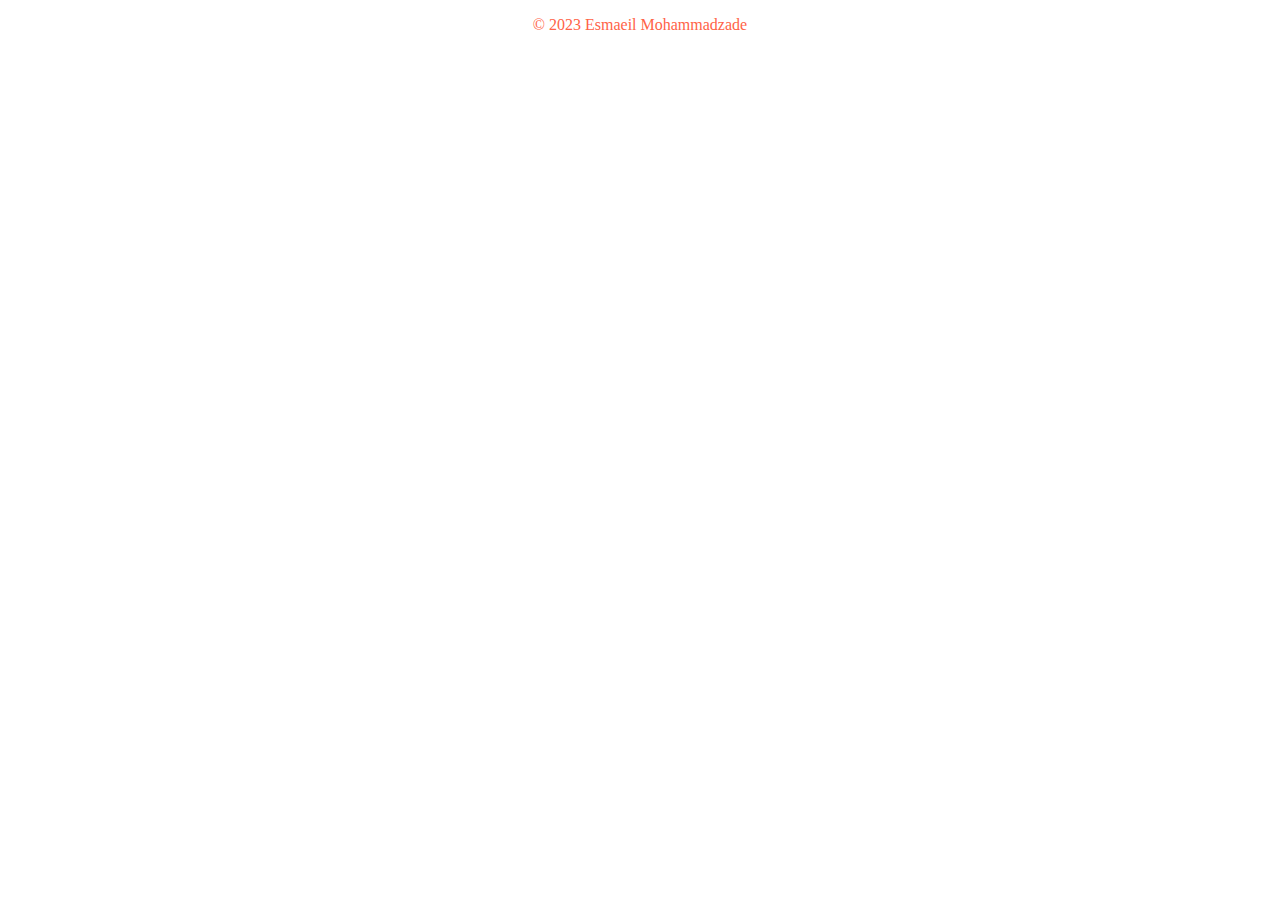
<file: number-guess/index.html>
<!DOCTYPE html>
<html lang="en">
  <head>
    <meta charset="UTF-8" />
    <meta name="viewport" content="width=device-width, initial-scale=1.0" />
    <title>Number Guess</title>
  </head>
  <body>
    <footer>
      <p style="text-align: center; color: tomato">
        &copy; 2023 Esmaeil Mohammadzade
      </p>
    </footer>
    <script src="./app.js"></script>
  </body>
</html>
</file>
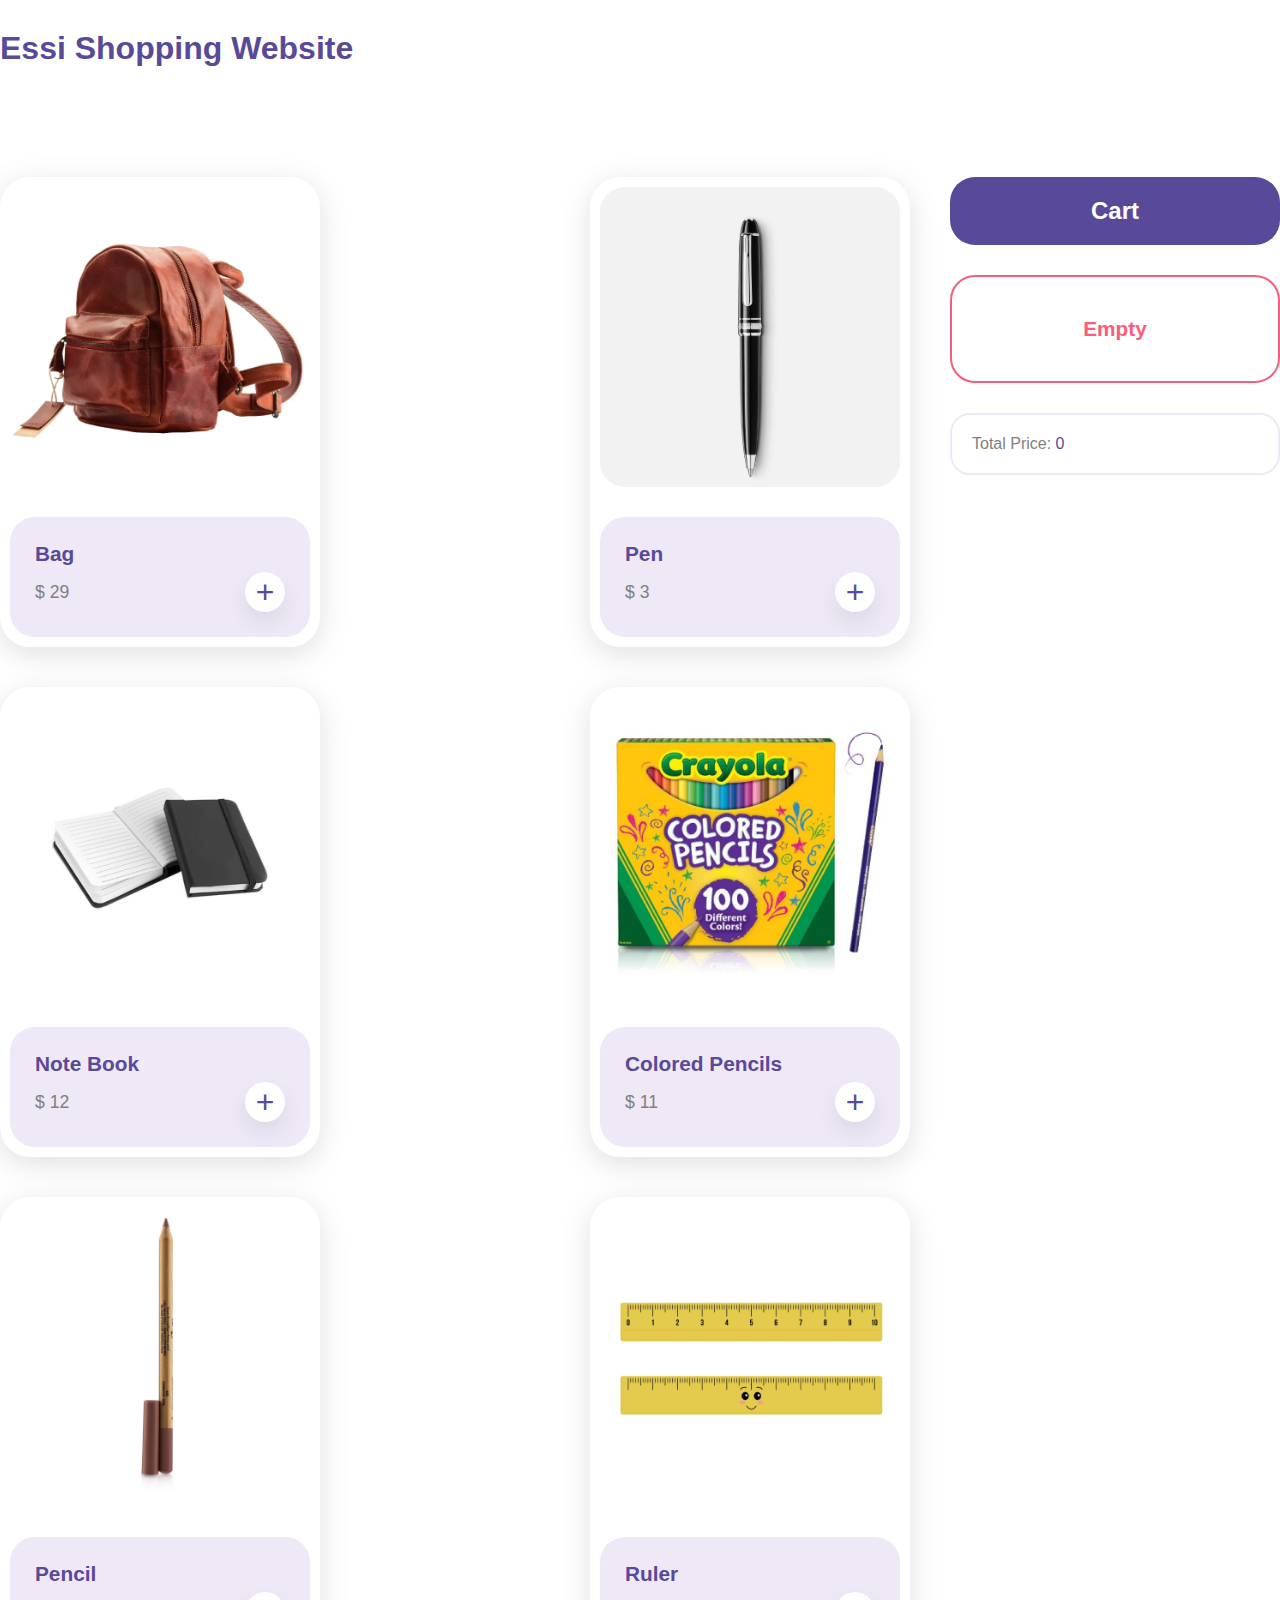
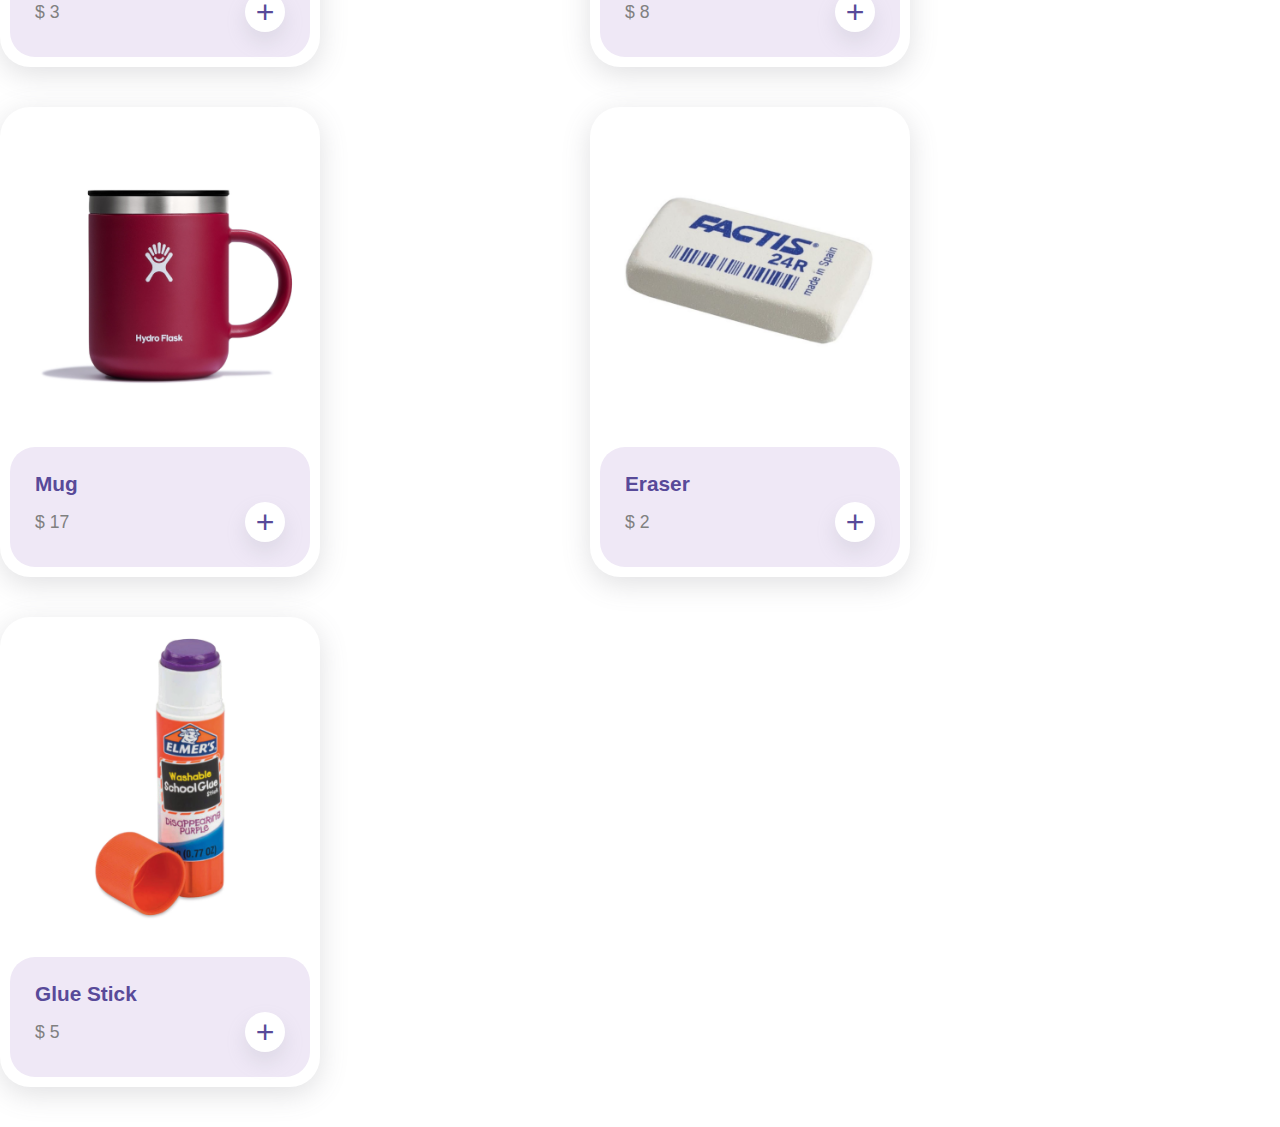
<file: oop-shoping/index.html>
<!DOCTYPE html>
<html lang="en">
<head>
    <meta charset="UTF-8">
    <meta name="viewport" content="width=device-width, initial-scale=1.0">
    <link rel="stylesheet" href="./css/style.css" />
    <title>Shoping</title>
</head>
<body>
    <header><h1>Essi Shopping Website</h1></header>
    <main>
        <section id="products"></section>
        <section id="cart">
            <h3>Cart</h3>
            <section id="cart-list"><h5>Empty</h5></section>
            <section id="total-price">Total Price: <span>0</span></section>
        </section>
    </main>
    <script type="module" src="./app.js"></script>
</body>
</html>
</file>
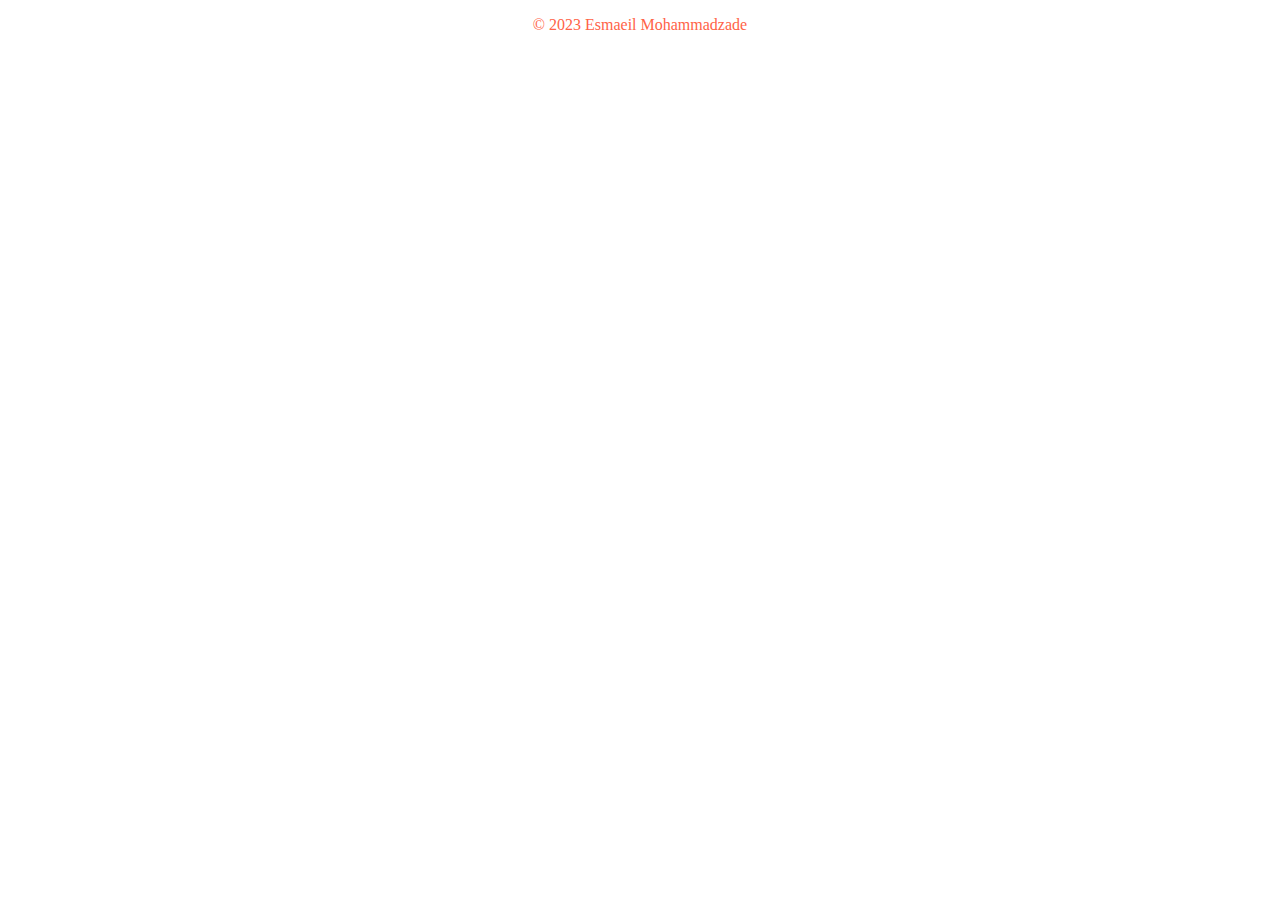
<file: rock-paper-scissors/index.html>
<!DOCTYPE html>
<html lang="en">
<head>
    <meta charset="UTF-8">
    <meta name="viewport" content="width=device-width, initial-scale=1.0">
    <title>Rock Paper Secissor</title>
</head>
<body>
    
    <footer><p style="text-align:center; color:tomato ">&copy; 2023 Esmaeil Mohammadzade</p></footer>
<script src="./app.js"></script>
</body>
</html>
</file>
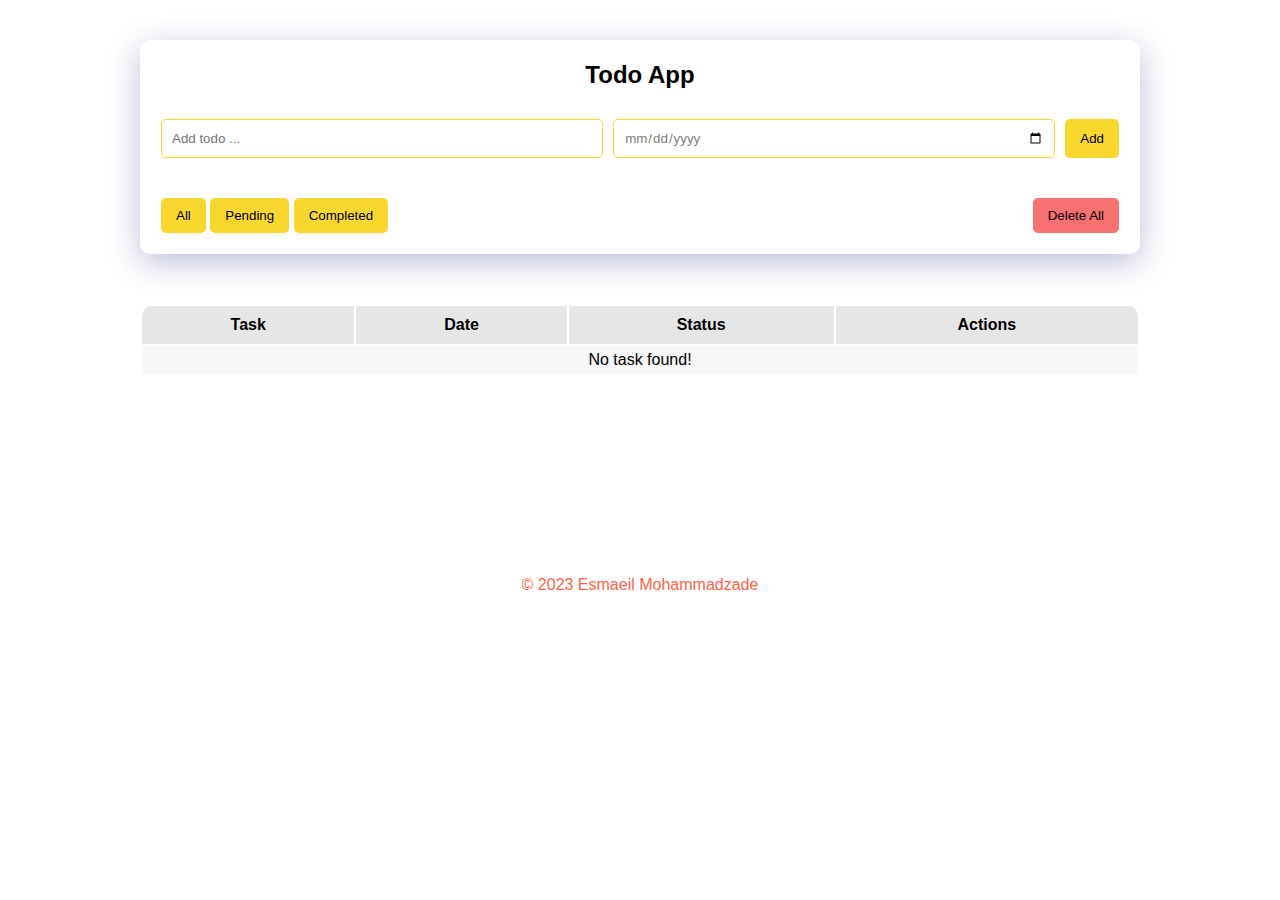
<file: Todo-App/index.html>
<!DOCTYPE html>
<html lang="en">
  <head>
    <meta charset="UTF-8" />
    <meta name="viewport" content="width=device-width, initial-scale=1.0" />
    <title>Todo App</title>
    <link rel="stylesheet" href="./css/style.css" />
  </head>
  <body>
    <div class="container">
      <h2>Todo App</h2>
      <div class="input-section">
        <input type="text" placeholder="Add todo ..." id="task-input" />
        <input type="date" id="date-input" />
        <button id="add-button">Add</button>
        <button id="edit-button">Edit</button>
      </div>

      <div class="todos-oprator">
        <div>
          <button class="filter-todos" data-filter="all">All</button>
          <button class="filter-todos" data-filter="pending">Pending</button>
          <button class="filter-todos" data-filter="completed">
            Completed
          </button>
        </div>
        <button id="delete-all-button">Delete All</button>
      </div>
    </div>
    <div id="alert-message"></div>
    <div class="table">
      <table>
        <thead>
          <tr>
            <th>Task</th>
            <th>Date</th>
            <th>Status</th>
            <th>Actions</th>
          </tr>
        </thead>
        <tbody></tbody>
      </table>
    </div>
    <footer>
      <p style="text-align: center; color: tomato; margin-top: 20%">
        &copy; 2023 Esmaeil Mohammadzade
      </p>
    </footer>
    <script src="./js/app.js"></script>
  </body>
</html>
</file>
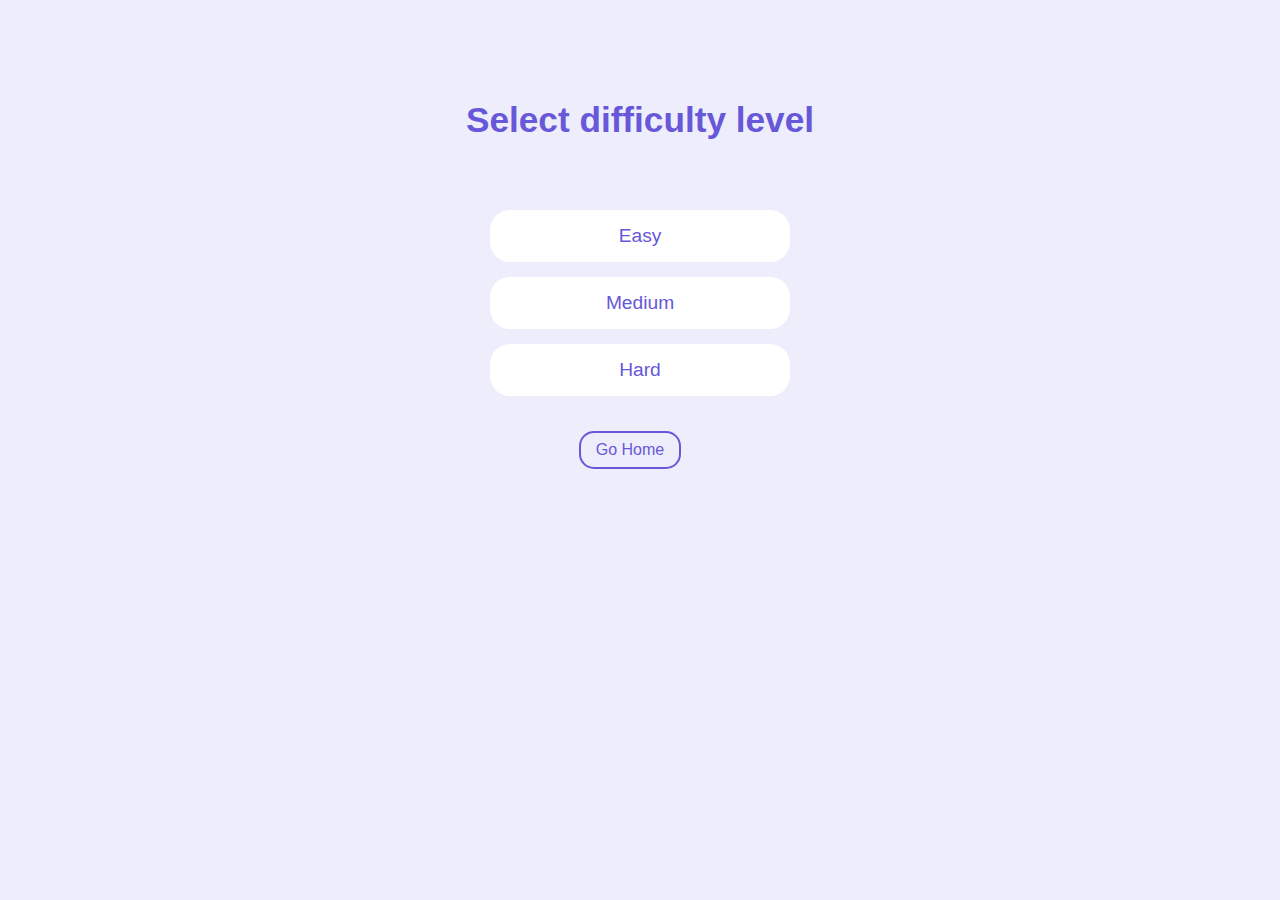
<file: Quiz-App/difficulty.html>
<!DOCTYPE html>
<html lang="en">
<head>
    <meta charset="UTF-8">
    <meta name="viewport" content="width=device-width, initial-scale=1.0">
    <link rel="stylesheet" href="./css/global.css" />
    <link rel="stylesheet" href="./css/difficulty.css" />
    <title>Difficulty Level</title>
</head>
<body>
    <h3>Select difficulty level</h3>
    <button>Easy</button>
    <button>Medium</button>
    <button>Hard</button>
    <a href="/">Go Home</a>

    <script src="./js/difficulty.js"></script>
</body>
</html>
</file>
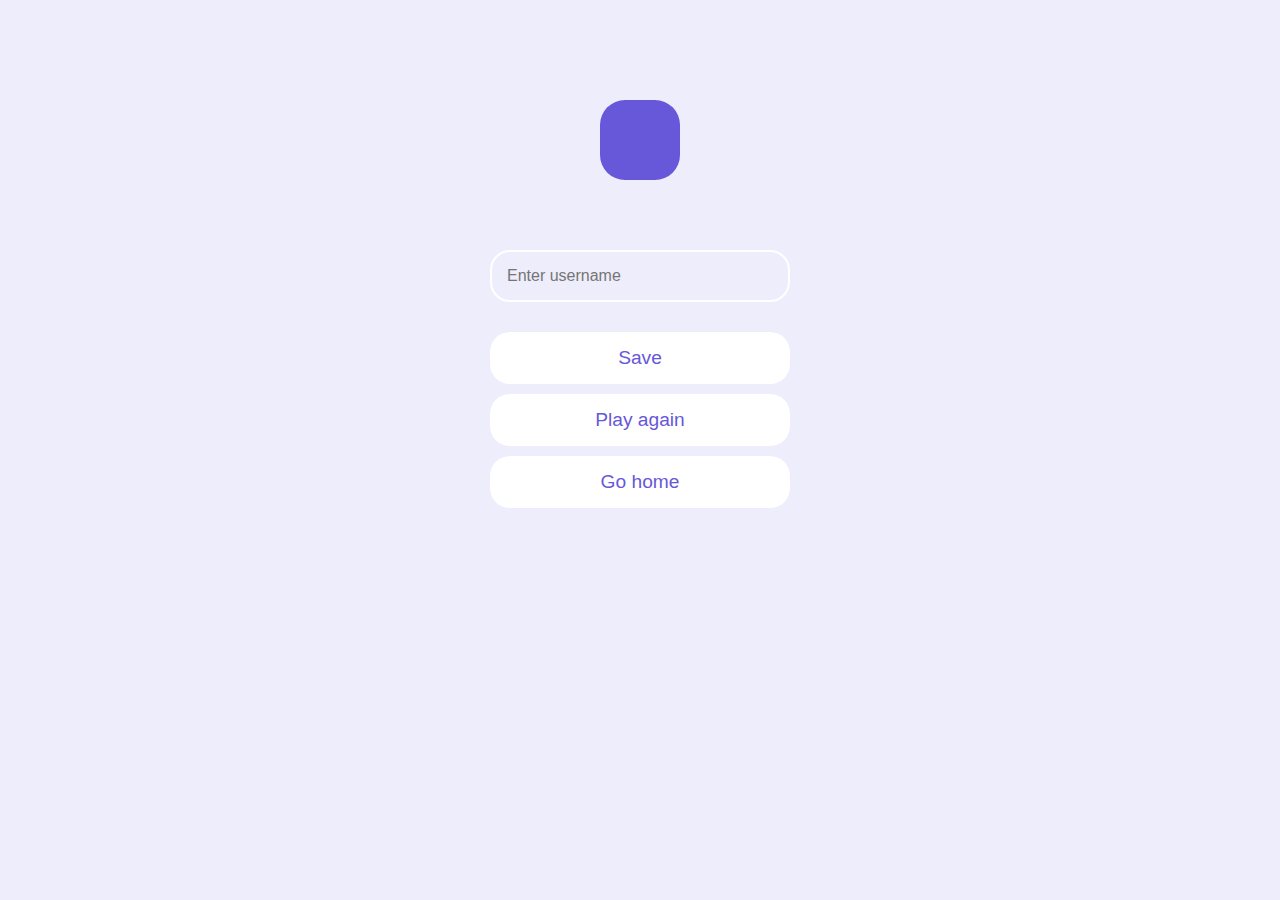
<file: Quiz-App/end.html>
<!DOCTYPE html>
<html lang="en">
  <head>
    <meta charset="UTF-8" />
    <meta name="viewport" content="width=device-width, initial-scale=1.0" />
    <link rel="stylesheet" href="./css/global.css" />
    <link rel="stylesheet" href="./css/end.css" />
    <title>End Game</title>
  </head>
  <body>
    <p></p>
    <input type="text" placeholder="Enter username" />
    <button>Save</button>
    <a href="./game.html">Play again</a>
    <a href="/">Go home</a>
    <script src="./js/end.js"></script>
  </body>
</html>
</file>
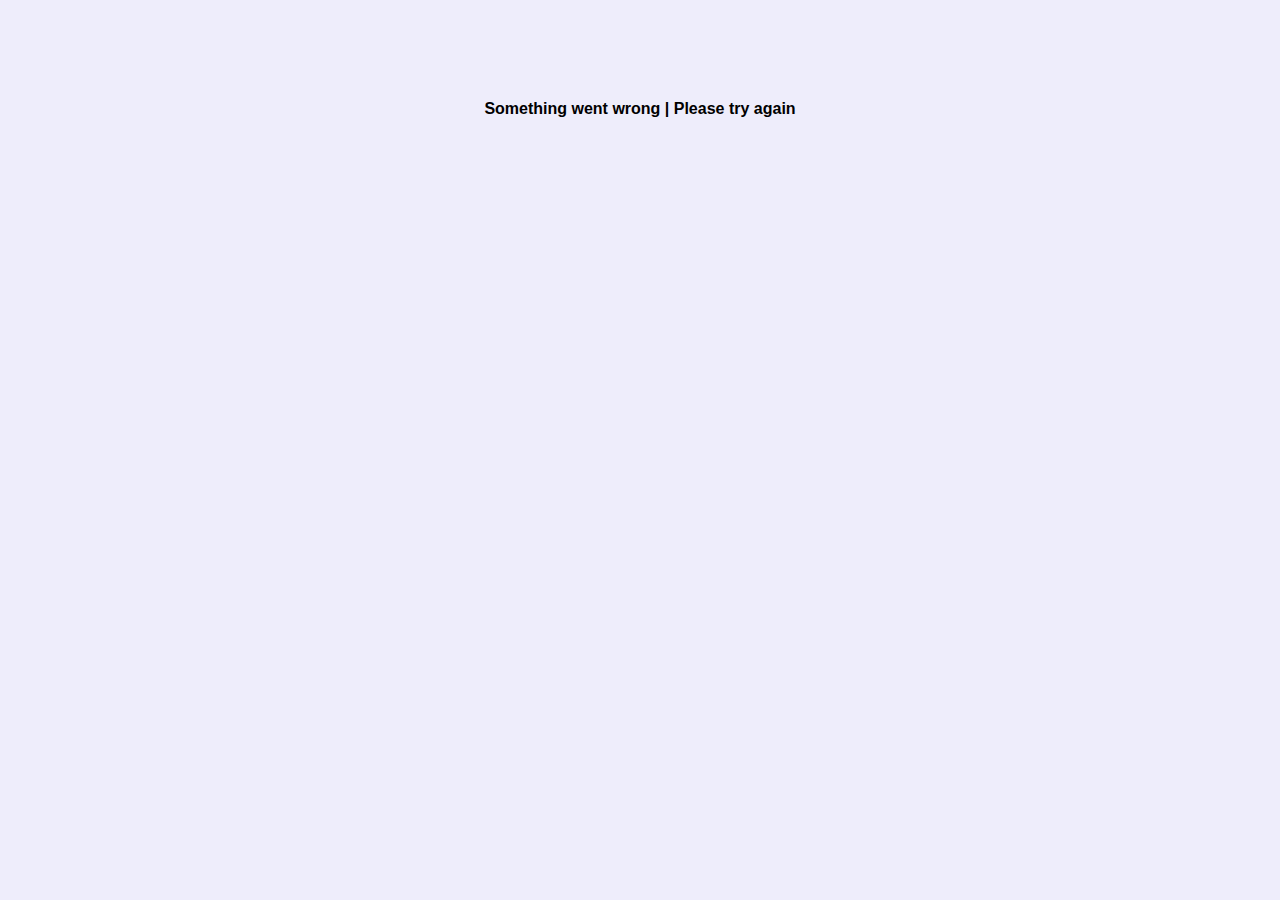
<file: Quiz-App/game.html>
<!DOCTYPE html>
<html lang="en">
  <head>
    <meta charset="UTF-8" />
    <meta name="viewport" content="width=device-width, initial-scale=1.0" />
    <link rel="stylesheet" href="./css/global.css" />
    <link rel="stylesheet" href="./css/game.css" />
    <title>Game | Play</title>
  </head>
  <body>
    <span id="loader"></span>
    <h4 id="error">Something went wrong | Please try again</h4>
    <div id="container">
      <div class="header">
        <div>
          <p>Question No:</p>
          <span id="question-number">1</span>
        </div>
        <div>
          <p>Score::</p>
          <span id="score">0</span>
        </div>
      </div>
      <div id="question-box">
        <h3 id="question-text"></h3>
        <button class="answer-text"></button>
        <button class="answer-text"></button>
        <button class="answer-text"></button>
        <button class="answer-text"></button>
      </div>
      <button id="finish-button">Finish</button>
      <button id="next-button">Next</button>
    </div>
    <script src="./js/game.js" type="module"></script>
    <script src="./js/helper.js" type="module"></script>
  </body>
</html>
</file>
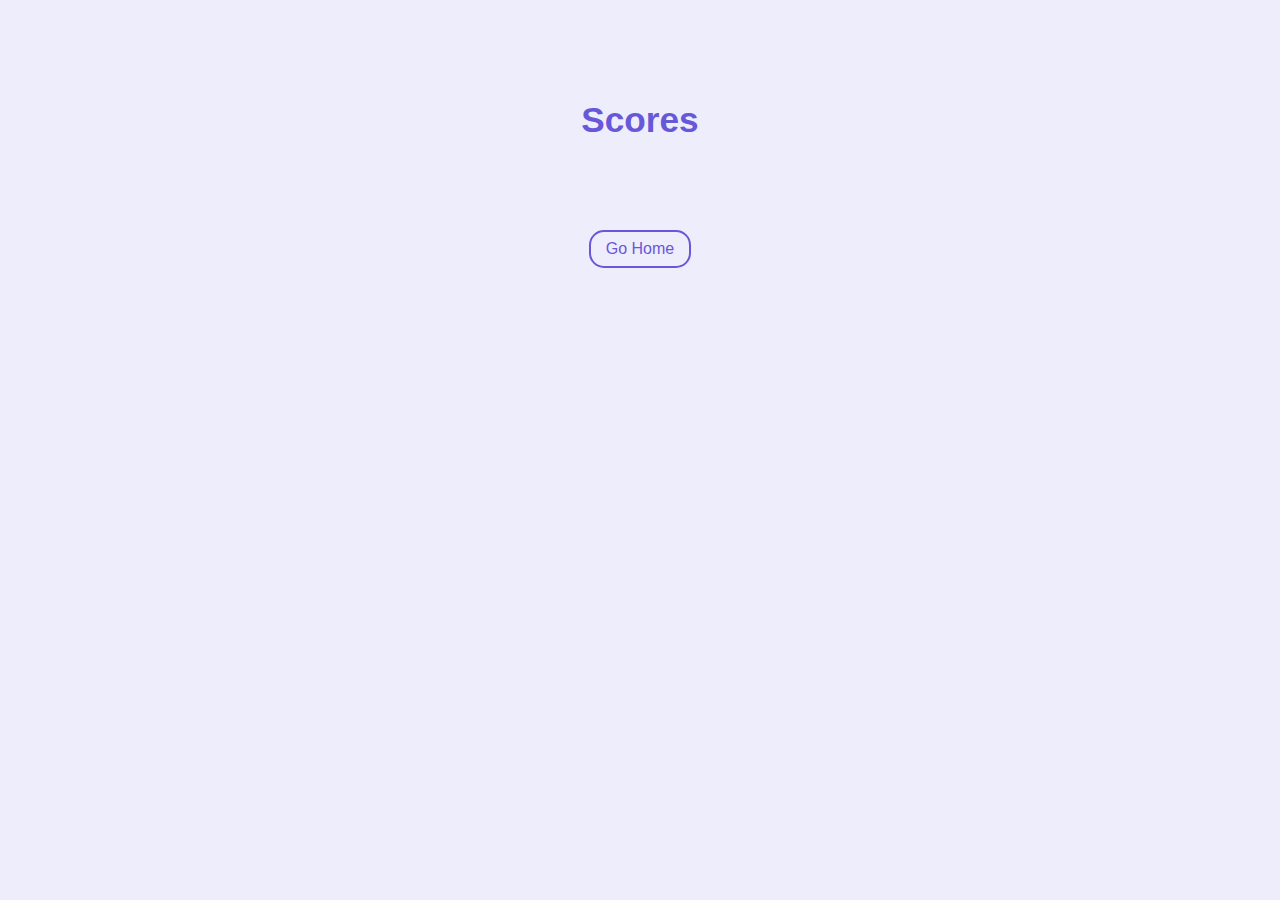
<file: Quiz-App/scores.html>
<!DOCTYPE html>
<html lang="en">
<head>
    <meta charset="UTF-8">
    <meta name="viewport" content="width=device-width, initial-scale=1.0">
    <link rel="stylesheet" href="./css/global.css" />
    <link rel="stylesheet" href="./css/scores.css" />
    <title>Highest Scores</title>
</head>
<body>
    <h3>Scores</h3>
    <ol></ol>
    <a href="./">Go Home</a>

    <script src="./js/scores.js"></script>
</body>
</html>
</file>
<file: oop-shoping/css/style.css>
:root {
  --color-primery: #584a99;
  --color-secondary: #efe8f6;
  --color-light: #f7f7f7;
  --color-error: #f75e7b;
}

* {
  padding: 0;
  margin: 0;
  box-sizing: border-box;
  font-family: Arial, Helvetica, sans-serif;
}

body {
  max-width: 1400px;
  margin: auto;
}

header {
  color: var(--color-primery);
  padding: 30px 0;
}

main {
  display: flex;
  justify-content: space-between;
  margin-top: 80px;
}

#products {
  display: flex;
  flex-wrap: wrap;
  justify-content: space-between;
  margin-right: 40px;
}

#products > div {
  width: 320px;
  display: flex;
  flex-direction: column;
  align-items: center;
  box-shadow: rgba(100, 100, 111, 0.2) 0px 7px 29px 0px;
  border-radius: 30px;
  padding: 10px;
  margin-bottom: 40px;
}

#products img {
  width: 300px;
  border-radius: 25px;
}

#product-info {
  display: flex;
  flex-direction: column;
  justify-content: space-between;
  background-color: var(--color-secondary);
  width: 100%;
  border-radius: 25px;
  height: 120px;
  padding: 25px;
  margin-top: 30px;
}

#product-info h3 {
  color: var(--color-primery);
  font-size: 1.3rem;
}

#product-info div {
  display: flex;
  justify-content: space-between;
  align-items: center;
}

#product-info span {
  font-size: 1.1rem;
  color: grey;
}

#product-info button {
  background-color: #fff;
  border: none;
  width: 40px;
  height: 40px;
  line-height: 40px;
  border-radius: 50%;
  font-size: 2rem;
  color: var(--color-primery);
  cursor: pointer;
  box-shadow: rgba(149, 157, 165, 0.2) 0px 10px 20px;
  transition: all 0.2s ease-in;
}

#product-info button:hover {
  background-color: var(--color-primery);
  color: #fff;
  border-radius: 40%;
}

#cart h3 {
  background-color: var(--color-primery);
  color: #fff;
  padding: 20px;
  text-align: center;
  font-size: 1.5rem;
  border-radius: 25px;
  margin-bottom: 30px;
}

#cart-list {
  width: 330px;
}

#cart-list h5 {
  color: var(--color-error);
  border: 2px solid var(--color-error);
  padding: 40px 0;
  text-align: center;
  border-radius: 25px;
  font-size: 1.3rem;
  margin-bottom: 30px;
}

#cart-list > div {
  display: flex;
  align-items: center;
  justify-content: space-between;
  border: 2px solid var(--color-light);
  padding: 20px;
  margin-bottom: 20px;
  border-radius: 25px;
}

#cart-list img {
  width: 60px;
  border-radius: 50%;
}

#cart-info {
  text-align: center;
}

#cart-info h4 {
  color: var(--color-primery);
  margin-bottom: 10px;
  font-size: 1.2rem;
}

#cart-info p {
  color: grey;
}

#cart-control div {
  width: 90px;
  display: flex;
  justify-content: space-between;
  align-items: center;
  margin-bottom: 10px;
}

#cart-control div button {
  background: var(--color-secondary);
  border: none;
  width: 30px;
  height: 30px;
  line-height: 30px;
  border-radius: 50%;
  font-size: 1.4rem;
  cursor: pointer;
  transition: 0.2s all ease-in;
}

#cart-control div button:hover {
  background-color: var(--color-primery);
  color: #fff;
  border-radius: 40%;
}

#cart-control > button {
  background-color: #fff;
  border: 1px solid var(--color-error);
  border-radius: 5px;
  width: 100%;
  padding: 5px;
  border-radius: 10px;
  color: var(--color-error);
  cursor: pointer;
  transition: 0.2s all ease-in;
}

#cart-control > button:hover {
  background-color: var(--color-error);
  color: #fff;
}

#total-price {
  border: 2px solid var(--color-secondary);
  padding: 20px;
  border-radius: 20px;
  color: grey;
}

#total-price span {
  color: var(--color-primery);
  
}
</file>
<file: Todo-App/css/style.css>
:root {
  --color-primary: #f9d72f;
  --color-backgrund: #e6e6e6;
  --color-task: #f7f7f7;
  --color-success: #36d39a;
  --color-warning: #fbbe23;
  --color-error: #f87171;
}

* {
  padding: 0;
  margin: 0;
  box-sizing: border-box;
  font-family: Arial, Helvetica, sans-serif;
}

body {
  max-width: 1000px;
  margin: auto;
}

.container {
  width: 100%;
  margin: 40px auto 10px;
  padding: 20px;
  display: flex;
  flex-direction: column;
  align-items: center;
  box-shadow: 0 8px 32px 0 rgba(32, 38, 135, 0.3);
  border-radius: 10px;
  border: 1px solid rgba(255, 255, 255, 0.18);
}

h2 {
  font-size: 1.5rem;
  margin-bottom: 30px;
}

.input-section {
  width: 100%;
  display: flex;
  justify-content: space-between;
  margin-bottom: 40px;
}

.input-section input {
  margin-right: 10px;
  width: 100%;
  border: var(--color-primary) 1px solid;
  border-radius: 5px;
  padding: 10px;
  color: grey;
}

.input-section input:focus {
  outline: none;
  border-width: 2px;
}

button {
  background-color: var(--color-primary);
  border: none;
  cursor: pointer;
  padding: 10px 15px;
  border-radius: 5px;
}
button:hover {
  opacity: 0.8;
}

.todos-oprator {
  width: 100%;
  display: flex;
  justify-content: space-between;
}

#delete-all-button {
  background-color: var(--color-error);
}

table {
  width: 100%;
}

thead {
  background-color: var(--color-backgrund);
}

thead th {
  padding: 10px;
}

thead th:first-child {
  border-top-left-radius: 10px;
}

thead th:last-child {
  border-top-right-radius: 10px;
}

tbody td {
  background-color: var(--color-task);
  padding: 5px 10px;
  text-align: center;
  width: 25%;
}

tbody td button {
  padding: 4px 8px;
  margin: 2px 5px;
}

tbody td button:nth-child(1) {
  background-color: var(--color-warning);
}

tbody td button:nth-child(2) {
  background-color: var(--color-success);
  width: 48px;
}

tbody td button:nth-child(3) {
  background-color: var(--color-error);
}

#alert-message {
  width: 100%;
  height: 40px;
  display: flex;
  align-items: center;
}

.alert {
  width: 100%;
  text-align: center;
  border-radius: 4px;
  padding: 5px;
}

.alert-success {
  background-color: var(--color-success);
}
.alert-error {
  background-color: var(--color-error);
}

#edit-button {
  display: none;
}
</file>
<file: Quiz-App/css/global.css>
*{
    padding: 0;
    margin: 0;
    box-sizing: border-box;
    font-family: Arial, Helvetica, sans-serif;
}

body {
    max-width: 1000px;
    margin: auto;
    background-color: #eeedfb;
    display: flex;
    flex-direction: column;
    align-items: center;
    padding-top: 100px;
}
</file>
<file: Quiz-App/css/difficulty.css>
h3 {
    font-size: 2.2rem;
    color: #6757d9;
    margin-bottom: 70px;
}

button {
    background-color: #fff;
    border: none;
    border-radius: 20px;
    width: 300px;
    padding: 15px;
    margin-bottom: 15px;
    font-size: 1.2rem;
    text-align: center;
    text-decoration: none;
    color: #6757d9;
    cursor: pointer;
    transition: all 0.2s ease-in;
}

button:hover {
    background-color: #6757d9;
    color: #fff;
}

a {
    color: #6757d9;
    font-size: 1rem;
    background-color: #eeedfb;
    border: 2px solid #6757d9;
    border-radius: 15px;
    padding: 8px 15px;
    margin: 20px 20px 0 0;
    text-decoration: none;
    cursor: pointer;
    transition: all 0.2s ease-in;
}

a:hover {
    background-color: #6757d9;
    color: #fff;
}
</file>
<file: Quiz-App/css/end.css>
p{
    font-size: 3rem;
    font-weight: 600;
    background-color: #6757d9;
    color: #fff;
    width: 80px;
    height: 80px;
    line-height: 80px;
    text-align: center;
    border-radius: 25px;
    margin-bottom: 70px;
}
input {
    border: 2px solid #fff;
    background-color: #eeedfb;
    padding: 15px;
    width: 300px;
    font-size: 1rem;
    border-radius: 20px;
    margin-bottom: 30px;
    transition: all 0.2s ease-in;
}

input:focus {
    outline: none;
    border-color: #6757d9;
}

button, a {
    background-color: #fff;
    border: none;
    border-radius: 20px;
    width: 300px;
    padding: 15px;
    margin-bottom: 10px;
    font-size: 1.2rem;
    text-align: center;
    text-decoration: none;
    color: #6757d9;
    cursor: pointer;
    transition: all 0.2s ease-in;
}

button:hover, a:hover {
    background-color: #6757d9;
    color: #fff;
}
</file>
<file: Quiz-App/css/game.css>
#loader {
  width: 100px;
  height: 100px;
  border: 7px solid #6757d9;
  border-bottom-color: transparent;
  border-top-color: transparent;
  border-radius: 50%;
  display: inline-block;
  animation: rotation 1.5s linear infinite;
}

@keyframes rotation {
  0% {
    transform: rotate(0deg);
  }
  100% {
    transform: rotate(360deg);
  }
}

#container {
  display: none;
  width: 700px;
}

.header {
  display: flex;
  justify-content: space-between;
  margin-top: 50px;
}

.header div {
  display: flex;
  align-items: center;
}

.header p {
  color: #6757d9;
  font-size: 1.5rem;
  font-weight: 600;
  margin-right: 10px;
}

.header span {
  display: inline-block;
  background-color: #fff;
  width: 25px;
  height: 25px;
  line-height: 25px;
  text-align: center;
  font-weight: 600;
  font-size: 1.2rem;
  color: #6757d9;
  border-radius: 4px;
}

#question-box {
  display: flex;
  flex-direction: column;
}

h3 {
  background-color: #6757d9;
  color: #fff;
  padding: 20px;
  border-radius: 20px;
  margin: 60px 0 30px;
}

.answer-text {
  background-color: #fff;
  border: none;
  margin-bottom: 10px;
  font-size: 1.1rem;
  padding: 10px 20px;
  border-radius: 15px;
  text-align: left;
  cursor: pointer;
  border: 2px solid #fff;
  transition: all 0.2s ease-in;
}

.answer-text:hover {
  background-color: #eeedfb;
  border: 2px solid #fff;
}

#next-button,
#finish-button {
  color: #6757d9;
  font-size: 1rem;
  background-color: #eeedfb;
  border: 2px solid #6757d9;
  border-radius: 15px;
  padding: 8px 15px;
  margin: 20px 20px 0 0;
  cursor: pointer;
  transition: all 0.2s ease-in;
}
#next-button:hover,
#finish-button:hover {
  background-color: #6757d9;
  color: #fff;
}

.correct {
  background-color: #5bd7bc;
}

.incorrect {
  background-color: #fe6681;
}

.correct:hover {
  background-color: #5bd7bc;
}

.incorrect:hover{
  background-color: #fe6681;
}

#error {
  display: none;
}
</file>
<file: Quiz-App/css/scores.css>
h3 {
    font-size: 2.2rem;
    color: #6757d9;
    margin-bottom: 70px;
}

li {
    list-style: none;
    background-color: #fff;
    border-radius: 20px;
    width: 500px;
    padding: 15px;
    margin-bottom: 15px;
    font-size: 1.2rem;
    display: flex;
    justify-content: space-between;
    align-items: center;
}

li span:first-child {
    background-color: #6757d9;
    width: 35px;
    height: 35px;
    line-height: 35px;
    text-align: center;
    color:#fff;
    border-radius: 12px;
}

li p {
    width: 100%;
    padding-left: 20px;
    font-size: 1.3rem;
    color: rgb(86, 86, 86);
}

li span:last-child {
    background-color: #eeedfb;
    width: 35px;
    height: 35px;
    line-height: 35px;
    text-align: center;
    color: #6757d9;
    font-size: 1.2rem;
    border-radius: 12px;
}

a {
    color: #6757d9;
    font-size: 1rem;
    background-color: #eeedfb;
    border: 2px solid #6757d9;
    border-radius: 15px;
    padding: 8px 15px;
    margin: 20px;
    cursor: pointer;
    text-decoration: none;
    transition: all 0.2s ease-in;
}

a:hover {
    background-color: #6757d9;
    color: #fff;
}
</file>
